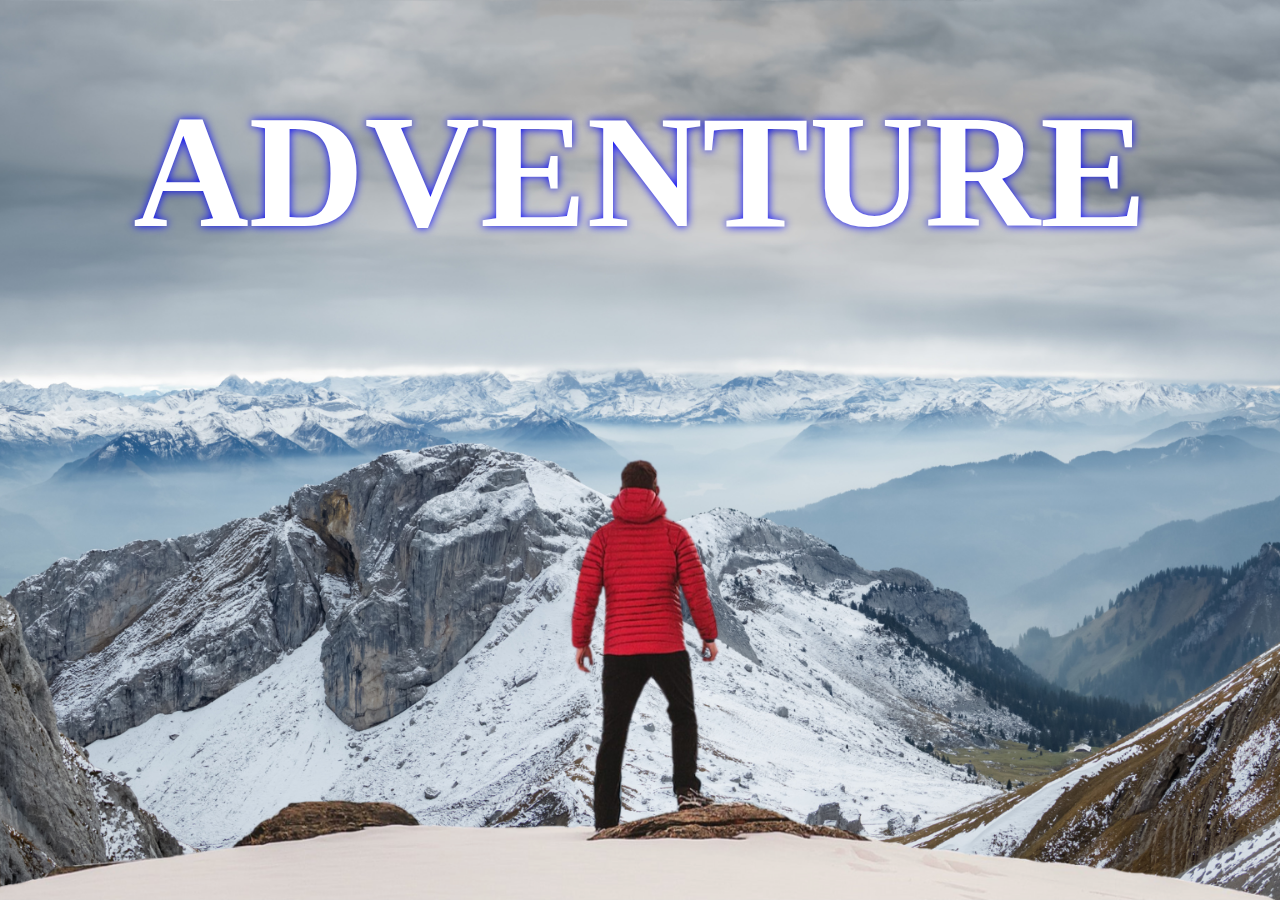
<file: Projects/project_3/index.html>
<!DOCTYPE html>
<html lang="en">
<head>
    <meta charset="UTF-8">
    <meta name="viewport" content="width=device-width, initial-scale=1.0">
    <title>Parallax Effect</title>
    <link rel = "stylesheet" href ="style.css">
</head>
<body>
    <div id="wrapper">

        <div class="container">
    <img src ="background.png" alt ="mountains" class ="background">
    <img src ="foreground.png" alt ="mountaineer" class ="foreground">
    <h1>ADVENTURE</h1>
        </div>

    <section>
        <h2 class="lalu">ADVENTURE TIME</h2>
        <p class="text">Lorem ipsum dolor sit amet consectetur adipisicing elit. Eveniet earum reiciendis minus nesciunt esse quaerat, molestiae optio soluta voluptate corporis eaque! Sapiente officiis eum deleniti aliquam voluptates quos similique fugiat? Consectetur animi aspernatur quam quis totam, repudiandae itaque excepturi rem consequuntur aliquam obcaecati voluptatum! Quod minima doloribus, mollitia dolorem distinctio natus modi aperiam placeat odio dolores! Corporis voluptas atque alias dignissimos exercitationem fuga quod consectetur nam dolorem excepturi quam, voluptatibus ex corrupti vel architecto quo suscipit neque accusantium veritatis minima! Veritatis unde ad molestias nobis rerum dicta beatae, voluptatem deleniti, iure ut ipsa minus vero quas omnis dignissimos perspiciatis quidem.
            <br><br>
            Lorem ipsum dolor sit amet consectetur adipisicing elit. Incidunt ea blanditiis voluptas sit cum aliquam eius labore minus assumenda aliquid odio nulla autem doloribus ipsum iure, et libero non tempore, eligendi quam! Quaerat ex minus fugiat repudiandae quod dignissimos quam adipisci mollitia magnam perferendis saepe iusto incidunt, officiis reiciendis quis?
        </p>

    <div class="bg bg1">
        <h2 class="desc">BIKING</h2>
    </div>
    <p class="text">Lorem ipsum dolor sit amet consectetur adipisicing elit. Eveniet earum reiciendis minus nesciunt esse quaerat, molestiae optio soluta voluptate corporis eaque! Sapiente officiis eum deleniti aliquam voluptates quos similique fugiat? Consectetur animi aspernatur quam quis totam, repudiandae itaque excepturi rem consequuntur aliquam obcaecati voluptatum! Quod minima doloribus, mollitia dolorem distinctio natus modi aperiam placeat odio dolores! Corporis voluptas atque alias dignissimos exercitationem fuga quod consectetur nam dolorem excepturi quam, voluptatibus ex corrupti vel architecto quo suscipit neque accusantium veritatis minima! Veritatis unde ad molestias nobis rerum dicta beatae, voluptatem deleniti, iure ut ipsa minus vero quas omnis dignissimos perspiciatis quidem.
        <br><br>
        Lorem ipsum dolor sit amet consectetur adipisicing elit. Incidunt ea blanditiis voluptas sit cum aliquam eius labore minus assumenda aliquid odio nulla autem doloribus ipsum iure, et libero non tempore, eligendi quam! Quaerat ex minus fugiat repudiandae quod dignissimos quam adipisci mollitia magnam perferendis saepe iusto incidunt, officiis reiciendis quis?
    </p>

    <div class="bg bg2">
        <h2 class="desc">PARA GLIDING</h2>
    </div>
    <p class="text">Lorem ipsum dolor sit amet consectetur adipisicing elit. Eveniet earum reiciendis minus nesciunt esse quaerat, molestiae optio soluta voluptate corporis eaque! Sapiente officiis eum deleniti aliquam voluptates quos similique fugiat? Consectetur animi aspernatur quam quis totam, repudiandae itaque excepturi rem consequuntur aliquam obcaecati voluptatum! Quod minima doloribus, mollitia dolorem distinctio natus modi aperiam placeat odio dolores! Corporis voluptas atque alias dignissimos exercitationem fuga quod consectetur nam dolorem excepturi quam, voluptatibus ex corrupti vel architecto quo suscipit neque accusantium veritatis minima! Veritatis unde ad molestias nobis rerum dicta beatae, voluptatem deleniti, iure ut ipsa minus vero quas omnis dignissimos perspiciatis quidem.
        <br><br>
        Lorem ipsum dolor sit amet consectetur adipisicing elit. Incidunt ea blanditiis voluptas sit cum aliquam eius labore minus assumenda aliquid odio nulla autem doloribus ipsum iure, et libero non tempore, eligendi quam! Quaerat ex minus fugiat repudiandae quod dignissimos quam adipisci mollitia magnam perferendis saepe iusto incidunt, officiis reiciendis quis?
    </p>

    <div class="bg bg3">
        <h2 class="desc">SURFING</h2>
    </div>
    <p class="text">Lorem ipsum dolor sit amet consectetur adipisicing elit. Eveniet earum reiciendis minus nesciunt esse quaerat, molestiae optio soluta voluptate corporis eaque! Sapiente officiis eum deleniti aliquam voluptates quos similique fugiat? Consectetur animi aspernatur quam quis totam, repudiandae itaque excepturi rem consequuntur aliquam obcaecati voluptatum! Quod minima doloribus, mollitia dolorem distinctio natus modi aperiam placeat odio dolores! Corporis voluptas atque alias dignissimos exercitationem fuga quod consectetur nam dolorem excepturi quam, voluptatibus ex corrupti vel architecto quo suscipit neque accusantium veritatis minima! Veritatis unde ad molestias nobis rerum dicta beatae, voluptatem deleniti, iure ut ipsa minus vero quas omnis dignissimos perspiciatis quidem.
        <br><br>
        Lorem ipsum dolor sit amet consectetur adipisicing elit. Incidunt ea blanditiis voluptas sit cum aliquam eius labore minus assumenda aliquid odio nulla autem doloribus ipsum iure, et libero non tempore, eligendi quam! Quaerat ex minus fugiat repudiandae quod dignissimos quam adipisci mollitia magnam perferendis saepe iusto incidunt, officiis reiciendis quis?
    </p>
    </section>


    </div>
</body>
</html>
</file>
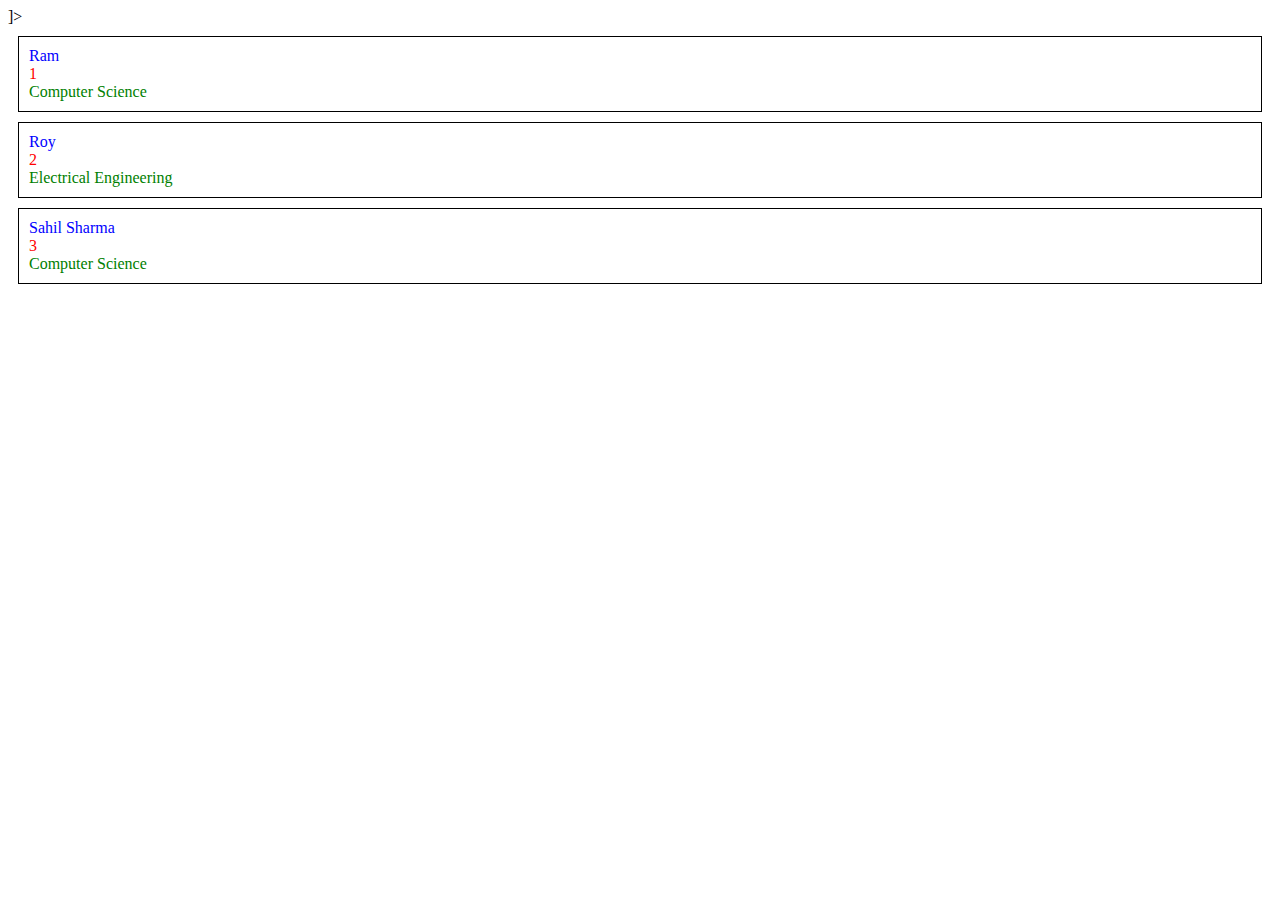
<file: test.html>
<?xml version="1.0" encoding="UTF-8"?>
<!DOCTYPE students [
    <!ELEMENT students (student+)>
    <!ELEMENT student (name, rollNumber, department)>
    <!ELEMENT name (#PCDATA)>
    <!ELEMENT rollNumber (#PCDATA)>
    <!ELEMENT department (#PCDATA)>
]>
    <students>
    <style>
        student {
            display: block;
            margin: 10px;
            padding: 10px;
            border: 1px solid black;
        }
        
        name {
            color: blue;
            display: block;
        }
        rollNumber {
            color: red;
            display: block;
        }
        department {
            color: green;
            display: block;
        }
    </style>
    
    <student>
        <name>Ram</name>
        <rollNumber>1</rollNumber>
        <department>Computer Science </department>
    </student>
    <student>
        <name>Roy</name>
        <rollNumber>2</rollNumber>
        <department>Electrical Engineering</department>
    </student>
    <student>
        <name>Sahil Sharma</name>
        <rollNumber>3</rollNumber>
        <department>Computer Science </department>
    </student>
</students>
</file>
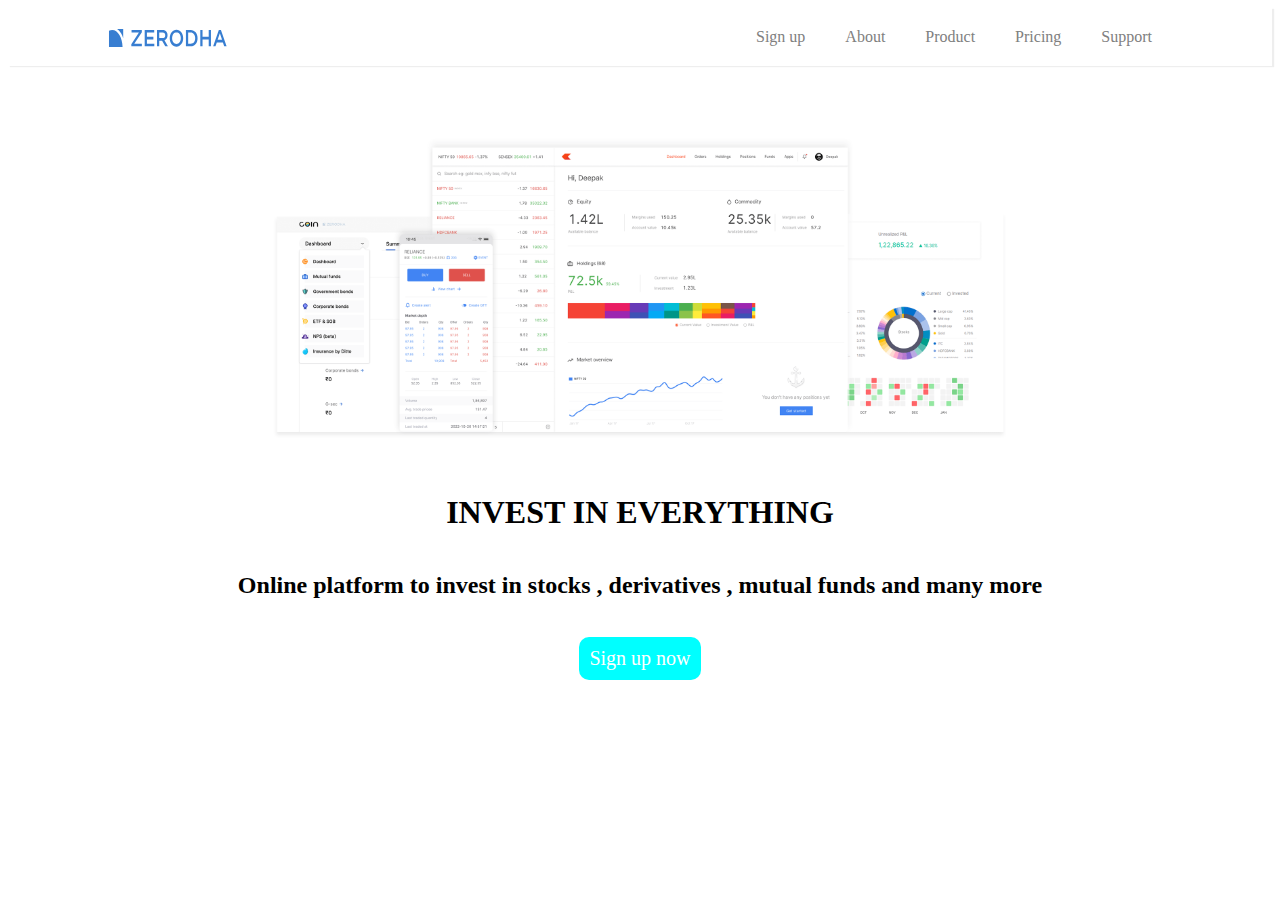
<file: Projects/project_1/1.html>
<html>
    <body>
<div style="display:flex;  justify-content:space-between; padding-left:100px; padding-right:100px; box-shadow:2px 1px 1px #eee; ">
    <img src="logo.svg" width="120" height="20px" style="padding-top:20px">
    <div style="display:flex">
    <div style="padding:20px; color:gray; cursor:pointer">Sign up</div>
    <div style="padding:20px; color:gray; cursor:pointer">About</div>
    <div style="padding:20px; color:gray; cursor:pointer">Product</div>
    <div style="padding:20px; color:gray; cursor:pointer">Pricing</div>
    <div style="padding:20px; color:gray; cursor:pointer">Support</div>
    </div>
</div>

<div style="display:flex; justify-content: center; padding-top:50px">
<img src="logo.png" width="800">
</div>

<div style="display:flex; justify-content: center; padding-top:20px" >
    <h1>INVEST IN EVERYTHING</h1>
</div>
<div style="display:flex; justify-content: center;">
    <h2>Online platform to invest in stocks , derivatives , mutual funds and many more</h2>
</div>
<br>
<div style="display:flex; justify-content: center;">
<div style="padding:10px; border-radius: 10px; background-color: aqua; color:white; font-size:20px; cursor:pointer;">Sign up now</div>
</div>
</body>
</html>
</file>
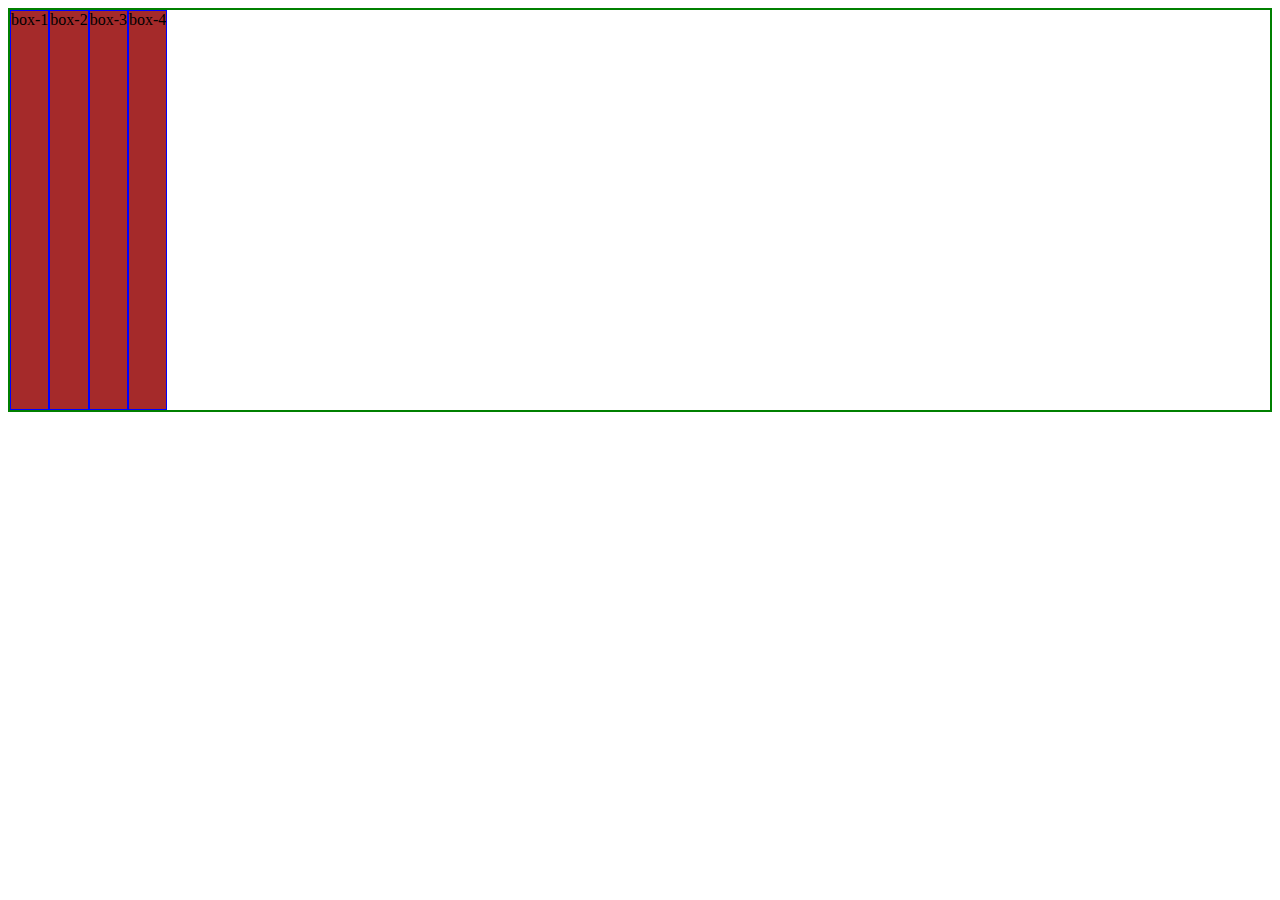
<file: Week_2/frontend/css_property.html>
<!DOCTYPE html>
<html lang="en">
<head>
    <meta charset="UTF-8">
    <meta name="viewport" content="width=device-width, initial-scale=1.0">
    <title>Document</title>
    <link rel = "stylesheet" href = "style.css">
</head>
<body>
    <div class="container">
        <div class="box">box-1</div>
        <div class="box">box-2</div>
        <div class="box">box-3</div>
        <div class="box">box-4</div>
    </div>
</body>
</html>
</file>
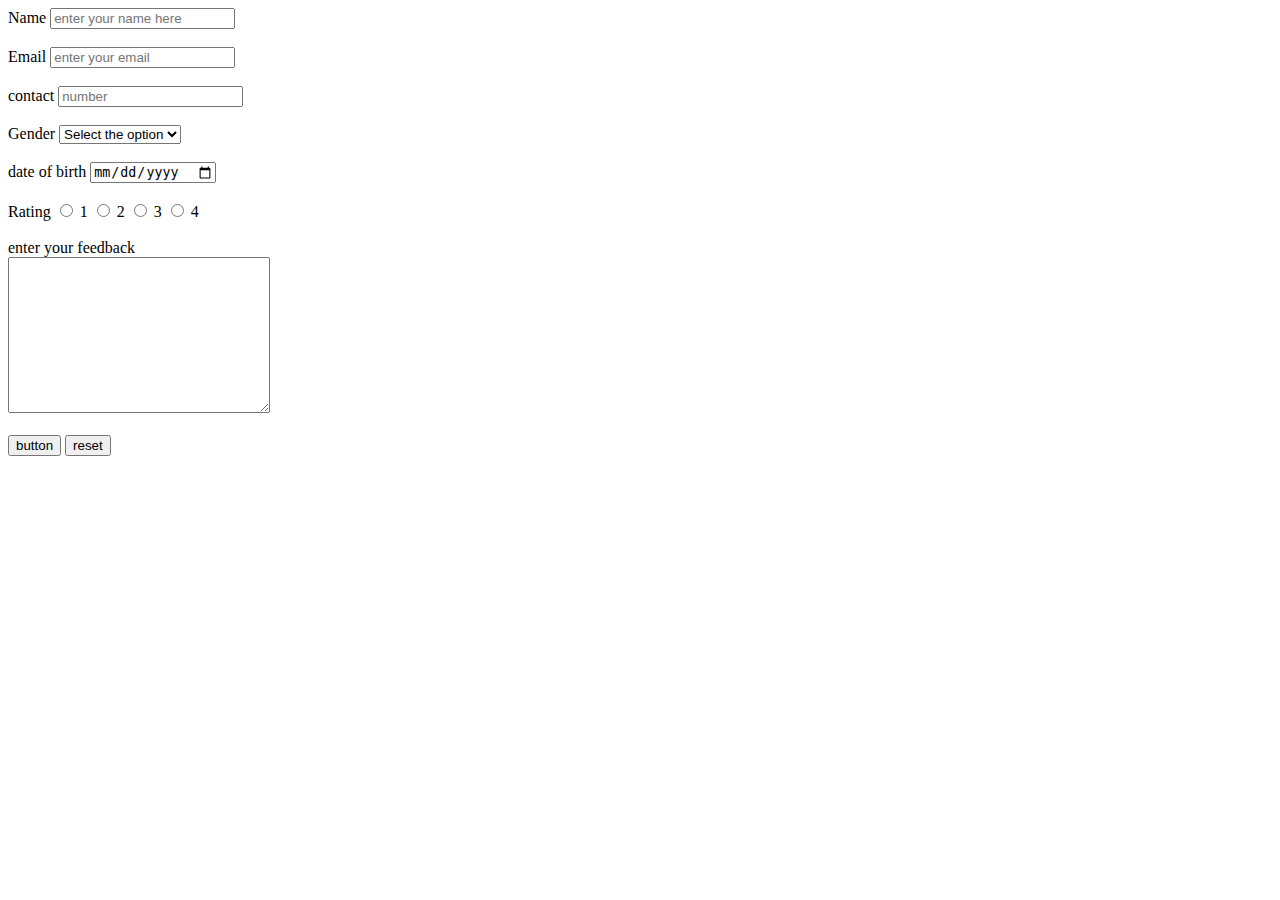
<file: Week_2/frontend/form.html>
<!DOCTYPE html>
<html lang="en">
<head>
    <meta charset="UTF-8">
    <meta name="viewport" content="width=device-width, initial-scale=1.0">
    <title>FORM</title>
</head>
<body>
    <form action="">
        <label for ="name">Name</label>
        <input type ="text" name = "name" id ="name" placeholder = "enter your name here"><br><br>

        <label for ="email">Email
        <input type ="text" name = "email" id ="email" placeholder = "enter your email"><br><br>

        <label for ="Contact">contact
        <input type ="number" name = "contact" id ="contact" placeholder = "number"><br><br>

        <label for ="Gender">Gender</label>
        <select name = "gender" id ="gender">
            <option>Select the option</option>
            <option>Male</option>
            <option>Female</option>
            <option>Other</option>
        </select><br><br>

        <label for = "dob">date of birth</label>
        <input type = "date" name = "dob" id ="dob"><br><br>

        <label for ="rating">Rating</label>
        <input type = "radio" id = "1" name = "rating">
        <label for ="1"> 1</label>

        <input type = "radio" id = "2" name = "rating">
        <label for ="2"> 2</label>

        <input type = "radio" id = "3" name = "rating">
        <label for ="3"> 3</label>

        <input type = "radio" id = "4" name = "rating">
        <label for ="4"> 4</label><br><br>

        <label for ="textarea">enter your feedback</label><br>
        <textarea name = "msg" id ="msg" rows ="10" cols = "30"></textarea><br><br>

        <input type = "submit" id = "s" name = "s" value = "button">
        <input type = "reset" id = "r" name = "r" value = "reset">



    </form>
</body>
</html>
</file>
<file: Projects/project_3/style.css>
*{
    margin:0;
    padding:0;
    box-sizing: border-box;
}

  #wrapper{
    height:100vh;
    overflow-x: hidden;
    overflow-y: auto;
    perspective:10px;
}

 .container{
    position:relative;
    display:flex;
    justify-content:center;
    align-items:center;
    height:100%;
    transform-style:preserve-3d;
    z-index:-1;
}

 .background,.foreground{
    position: absolute;
    height:100%;
    width:100%;
    object-fit: cover;
    z-index:-1;
}

.background{
    transform:translateZ(-40px) scale(5);
}

.foreground{
    transform:translateZ(-20px) scale(3);
}
 
h1{
    position:absolute;
    top:5rem;
    font-size: 10rem;
    color:white;
    text-shadow: 0 0 10px blue;
}

section{
    background-color: rgb(45,45,45);
    color:white;
    padding: 5rem 0;
}

.bg1
{
    background-image: url(sport-1.jpg);
}

.bg2
{
    background-image: url(sport-2.jpg);
}

.bg3
{
    background-image: url(sport-3.jpg);
}

.lalu
{
    font-size: 5rem;
    padding:0 10rem;
}

.text
{
    font-size: 1.5rem;
    padding: 0 10rem;
    margin:5rem 0;
}

.bg
{
    position:relative;
    width:100%;
    background-attachment: fixed;
    height:500px;
    background-size: cover;
    background-position: center;
}

.desc{
    font-size:50px;
    color:black;
}
</file>
<file: Week_2/frontend/style.css>
.container{
    border:2px solid green;
    height:400px;
    display:flex;
    flex-wrap: wrap;
}

.box{
    border:1px solid blue;
    background-color: brown;
}
</file>
